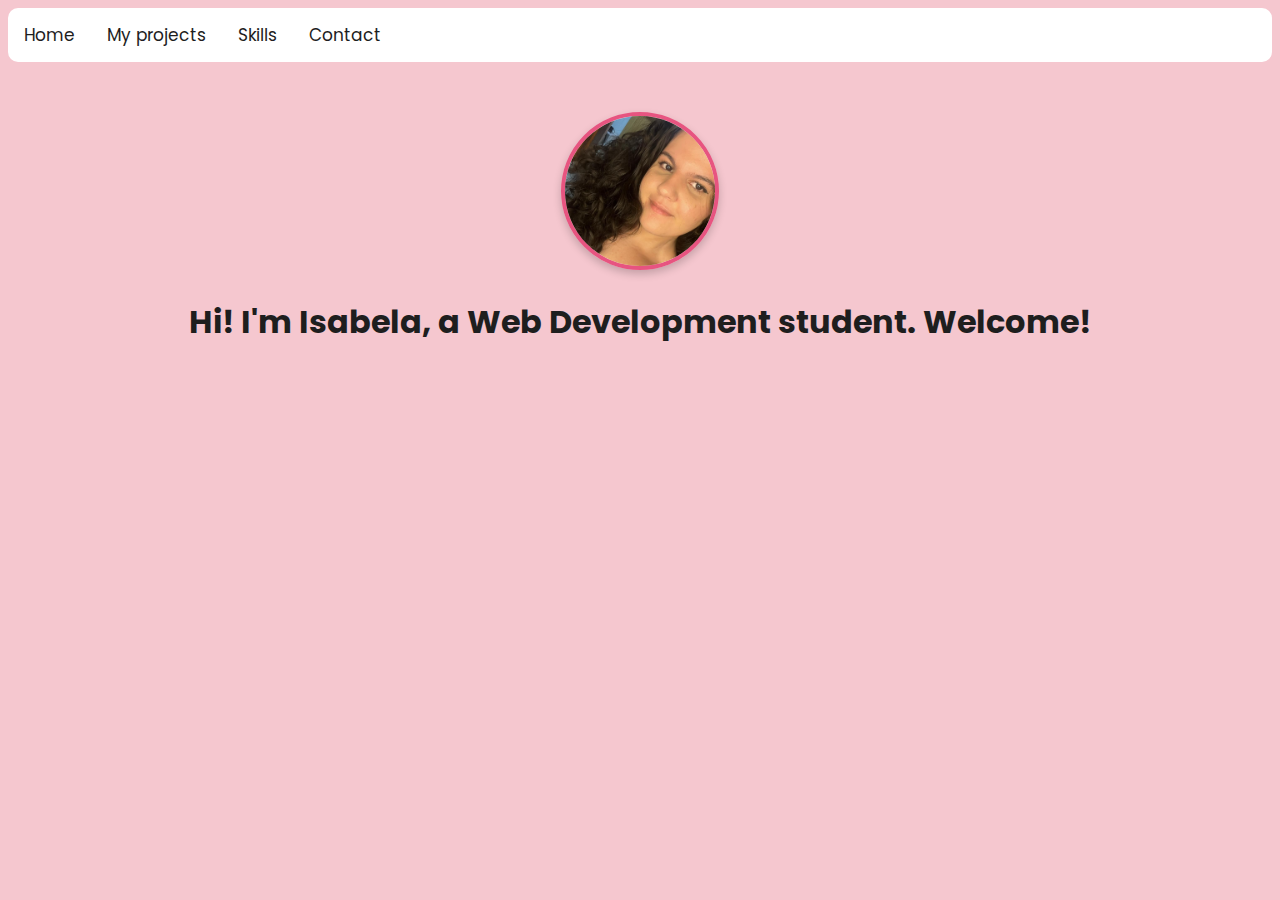
<file: index.html>
<!DOCTYPE html>
<html lang="en">
<head>
    <meta charset="UTF-8">
    <meta name="viewport" content="width=device-width, initial-scale=1.0">
    <title>Isa's Portifolio</title>
    <link rel="stylesheet" href="style.css">

</head>
<body>
    <div class="navbar">
        <a class="active" href="index.html">Home</a>
        <a href="projects.html">My projects</a>
        <a href="skills.html">Skills</a>
        <a href="contacts.html">Contact</a>
      </div>  

      <section id="home">
        <div class="profile-container">
            <img src="minha-foto.jpg" alt="Isabela Oliveira" class="profile-pic">  
            <h1 style="text-align: center;"> Hi! I'm Isabela, a Web Development student. Welcome! </h1>
        </div>
      </section>

</body>
</html>
</file>
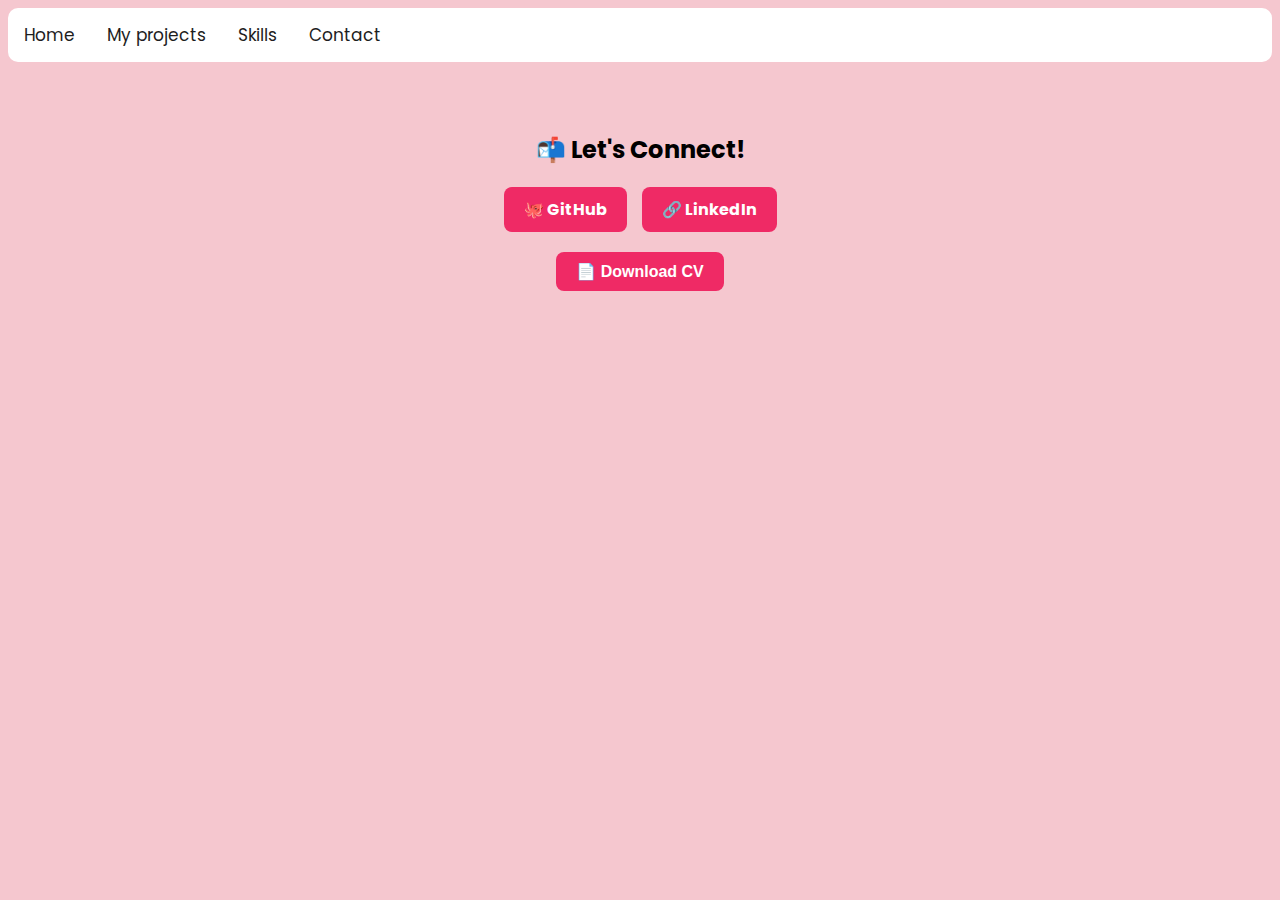
<file: contacts.html>
<!DOCTYPE html>
<html lang="en">
<head>
    <meta charset="UTF-8">
    <meta name="viewport" content="width=device-width, initial-scale=1.0">
    <title>Contacts</title>
    <link rel="stylesheet" href="style.css">
</head>
<body>
    <div class="navbar">
        <a class="active" href="index.html">Home</a>
        <a href="projects.html">My projects</a>
        <a href="skills.html">Skills</a>
        <a href="contacts.html">Contact</a>
      </div> 

      <section id="contact">
        <h2>📬 Let's Connect!</h2>
        <div class="social-links">
            <a href="https://github.com/guimaraesisabela" target="_blank" class="social-btn">
                🐙 GitHub
            </a>
            <a href="https://linkedin.com/in/guimaraesisabela" target="_blank" class="social-btn">
                🔗 LinkedIn
            </a>
        </div>
        <button id="download-btn" class="download-cv"> 📄 Download CV</button>
    </section>

    <script src="script.js"></script>
    
</body>
</html>
</file>
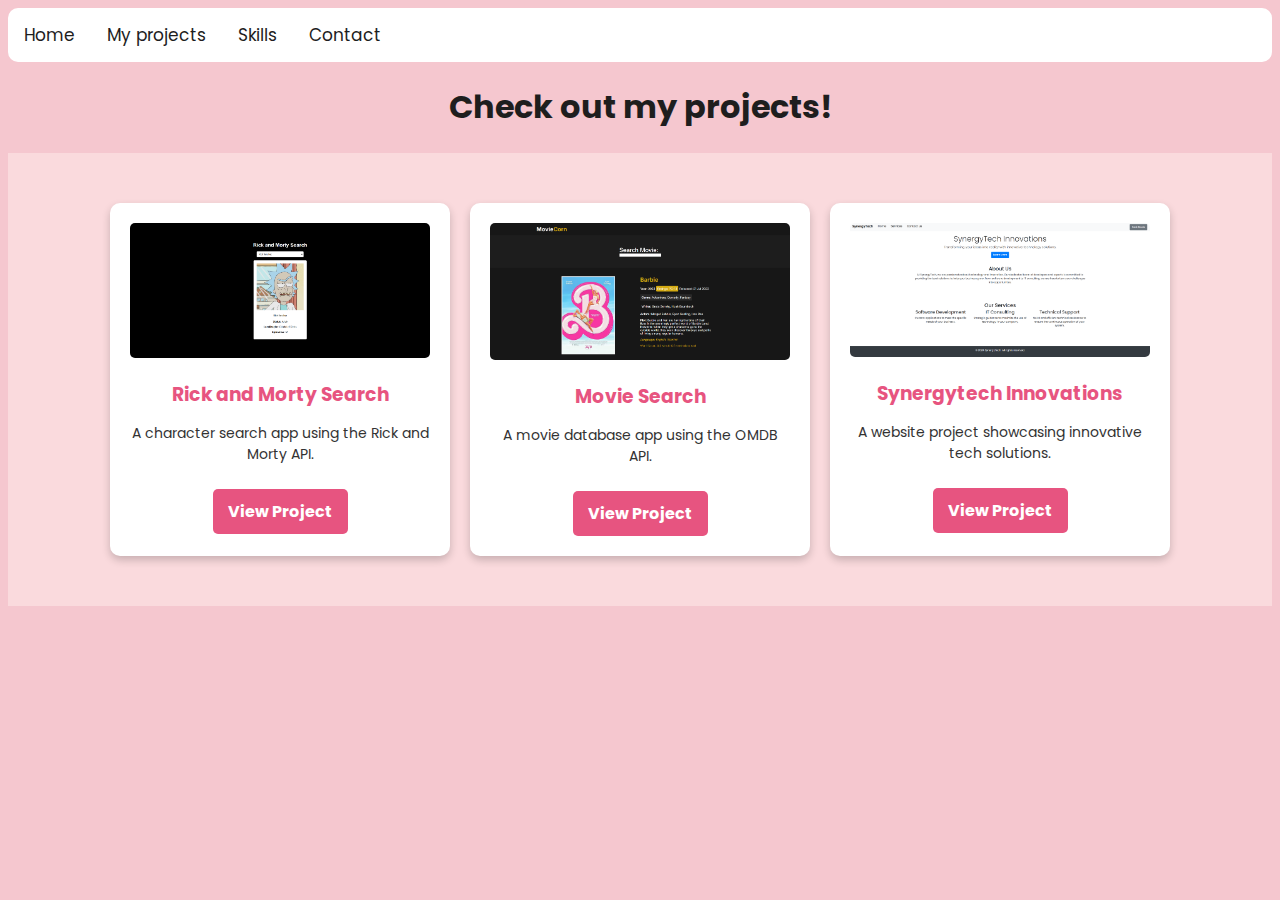
<file: projects.html>
<!DOCTYPE html>
<html lang="en">
<head>
    <meta charset="UTF-8">
    <meta name="viewport" content="width=device-width, initial-scale=1.0">
    <title>Projects</title>
    <link rel="stylesheet" href="style.css">
</head>
<body>
    <div class="navbar">
        <a class="active" href="index.html">Home</a>
        <a href="projects.html">My projects</a>
        <a href="skills.html">Skills</a>
        <a href="contacts.html">Contact</a>
      </div> 

      <h1 style="text-align: center;"> Check out my projects! </h1>

      <section id="projects">
        <div class="projects-container">
            <div class="project-card">
                <img src="ricknmorty.png" alt="Rick and Morty Search">
                <h3>Rick and Morty Search</h3>
                <p>A character search app using the Rick and Morty API.</p>
                <a href="https://github.com/guimaraesisabela/rickAndMortySearch" target="_blank">View Project</a>
            </div>
            
            <div class="project-card">
                <img src="movieSearch.png" alt="Movie Search">
                <h3>Movie Search</h3>
                <p>A movie database app using the OMDB API.</p>
                <a href="https://github.com/guimaraesisabela/movieSearch" target="_blank">View Project</a>
            </div>
            
            <div class="project-card">
                <img src="synergy.png" alt="Synergytech Innovations">
                <h3>Synergytech Innovations</h3>
                <p>A website project showcasing innovative tech solutions.</p>
                <a href="https://github.com/guimaraesisabela/synergyTechInnovations" target="_blank">View Project</a>
            </div>
        </div>
    </section>
    

</body>
</html>
</file>
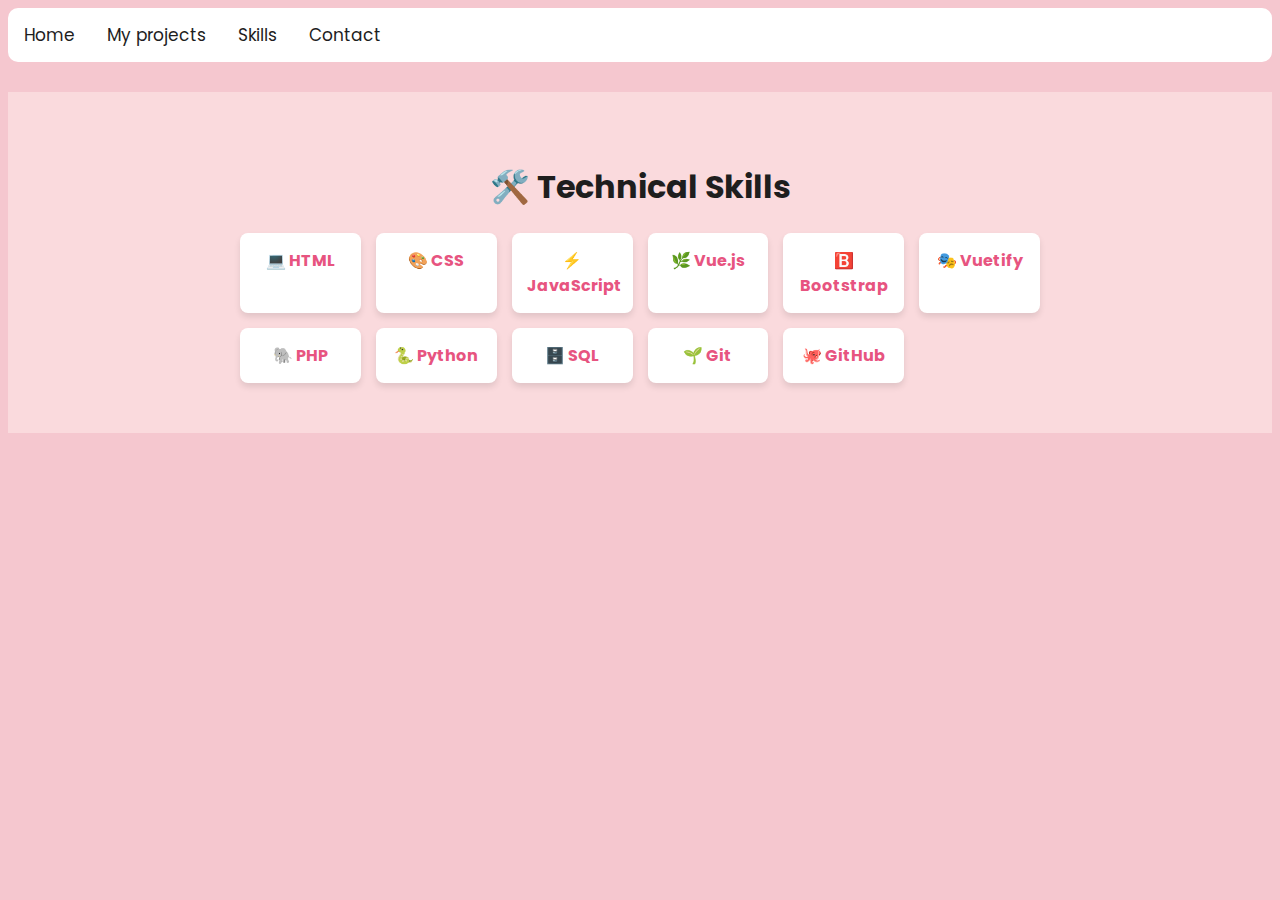
<file: skills.html>
<!DOCTYPE html>
<html lang="en">
<head>
    <meta charset="UTF-8">
    <meta name="viewport" content="width=device-width, initial-scale=1.0">
    <title>Skills</title>
    <link rel="stylesheet" href="style.css">
</head>
<body>
    <div class="navbar">
        <a class="active" href="index.html">Home</a>
        <a href="projects.html">My projects</a>
        <a href="skills.html">Skills</a>
        <a href="contacts.html">Contact</a>
      </div> 

      <section id="skills">
        <h1>🛠️ Technical Skills</h1>
        <div class="skills-container">
            <div class="skill-card">💻 HTML</div>
            <div class="skill-card">🎨 CSS</div>
            <div class="skill-card">⚡ JavaScript</div>
            <div class="skill-card">🌿 Vue.js</div>
            <div class="skill-card">🅱️ Bootstrap</div>
            <div class="skill-card">🎭 Vuetify</div>
            <div class="skill-card">🐘 PHP</div>
            <div class="skill-card">🐍 Python</div>
            <div class="skill-card">🗄️ SQL</div>
            <div class="skill-card">🌱 Git</div>
            <div class="skill-card">🐙 GitHub</div>
        </div>
    </section>
    
    
</body>
</file>
<file: style.css>
@import url('https://fonts.googleapis.com/css2?family=Poppins:ital,wght@0,100;0,200;0,300;0,400;0,500;0,600;0,700;0,800;0,900;1,100;1,200;1,300;1,400;1,500;1,600;1,700;1,800;1,900&display=swap');

    body {
        background-color: rgb(245, 199, 207);
        font-family: "Poppins", sans-serif;

    }

    h1{
        color: #1E1E1E;
    }
    .navbar {
        background-color: #ffffff;
        overflow: hidden;
        border-radius: 10px;
    }
    
    .navbar a {
        float: left;
        color: #1E1E1E;
        text-align: center;
        padding: 14px 16px;
        text-decoration: none;
        font-size: 17px;
    }
    
    .navbar a:hover {
        background-color: #f9c1dd;
        color: #1E1E1E;
    }
    
    .navbar a.active {
        /* background-color: #ea70bb; */
        color: #1E1E1E;
    }

    #projects {
        text-align: center;
        padding: 50px 20px;
        background: #FADADD;
    }

    .projects-container {
        display: flex;
        justify-content: center;
        gap: 20px;
        flex-wrap: wrap;
    }

    .project-card {
        background: #fff;
        border-radius: 10px;
        box-shadow: 0 4px 8px rgba(0, 0, 0, 0.2);
        padding: 20px;
        width: 300px;
        text-align: center;
        transition: transform 0.3s ease-in-out;
    }

    .project-card img {
        width: 100%;
        border-radius: 5px;
    }

    .project-card h3 {
        margin: 15px 0 10px;
        color: #E75480;
    }

    .project-card p {
        font-size: 14px;
        color: #333;
    }

    .project-card a {
        display: inline-block;
        margin-top: 10px;
        text-decoration: none;
        background: #E75480;
        color: white;
        padding: 10px 15px;
        border-radius: 5px;
        font-weight: bold;
    }

    .project-card:hover {
        transform: scale(1.05);
    }

    #skills {
        text-align: center;
        padding: 50px 20px;
        background: #FADADD;
        margin-top: 30px;

    }

    .skills-container {
        display: grid;
        grid-template-columns: repeat(auto-fit, minmax(120px, 1fr));
        gap: 15px;
        justify-content: center;
        max-width: 800px;
        margin: auto;
    }

    .skill-card {
        background: #fff;
        padding: 15px;
        border-radius: 8px;
        box-shadow: 0 4px 6px rgba(0, 0, 0, 0.1);
        font-weight: bold;
        color: #E75480;
        transition: transform 0.3s;
    }

    .skill-card:hover {
        transform: scale(1.1);
    }

    .profile-container {
        text-align: center;
        padding: 50px 20px;
    }

    .profile-pic {
        width: 150px;  
        height: 150px; 
        border-radius: 50%; /* Torna a imagem redonda */
        object-fit: cover; /* Ajusta a imagem dentro do espaço */
        border: 4px solid #E75480; 
        box-shadow: 0 4px 8px rgba(0, 0, 0, 0.2); /* Efeito de sombra */
    }

    #contact {
        text-align: center;
        padding: 50px 20px;
    }
    
    .social-links {
        display: flex;
        justify-content: center;
        gap: 15px;
        margin-top: 20px;
    }
    
    .social-btn {
        display: inline-block;
        padding: 10px 20px;
        background: #ef2a65;
        color: white;
        font-weight: bold;
        text-decoration: none;
        border-radius: 8px;
        transition: transform 0.3s ease-in-out;
    }
    
    .social-btn:hover {
        transform: scale(1.1);
    }
    
    .download-cv {
        margin-top: 20px;
        padding: 10px 20px;
        background: #ef2a65;
        color: white;
        font-weight: bold;
        font-size: medium;
        border: none;
        border-radius: 8px;
        cursor: pointer;
        transition: transform 0.3s ease-in-out;
    }
    
    .download-cv:hover {
        transform: scale(1.1);
    }
</file>
